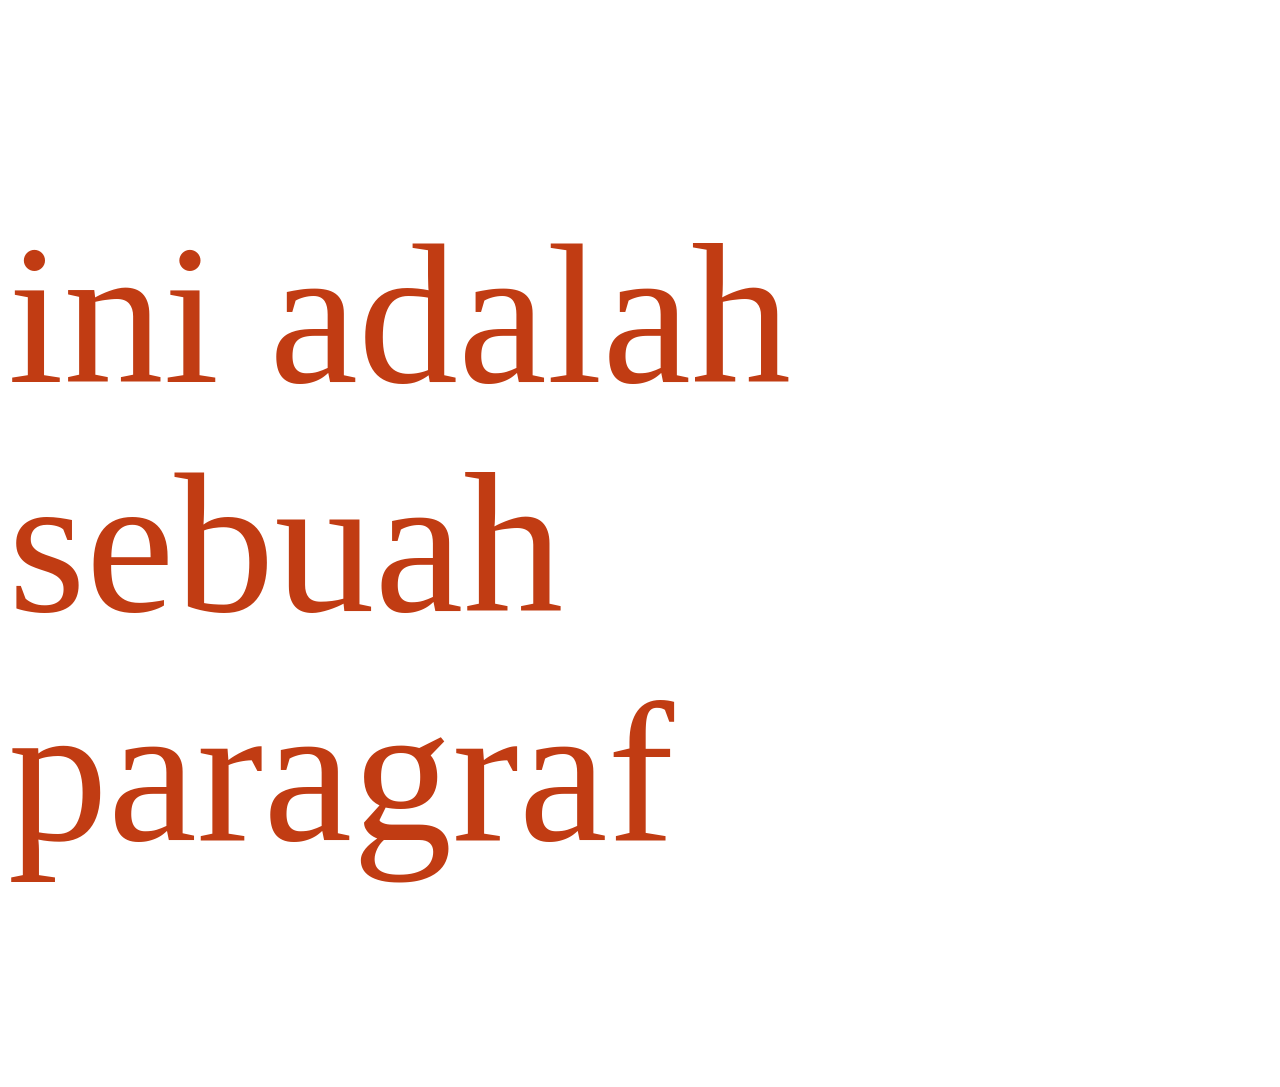
<file: internal.html>
<!DOCTYPE html>
<html>
    <head>
        <title> Internal css </title>
        <link rel="stylesheet" href="style.css">
        <style>
            p{color:rgb(193, 60, 19);font-family: fantasy;font-size: 200px;}
        </style>
    </head>
    <body>
        <p> ini adalah sebuah paragraf </p>
    </body>
</html>
</file>
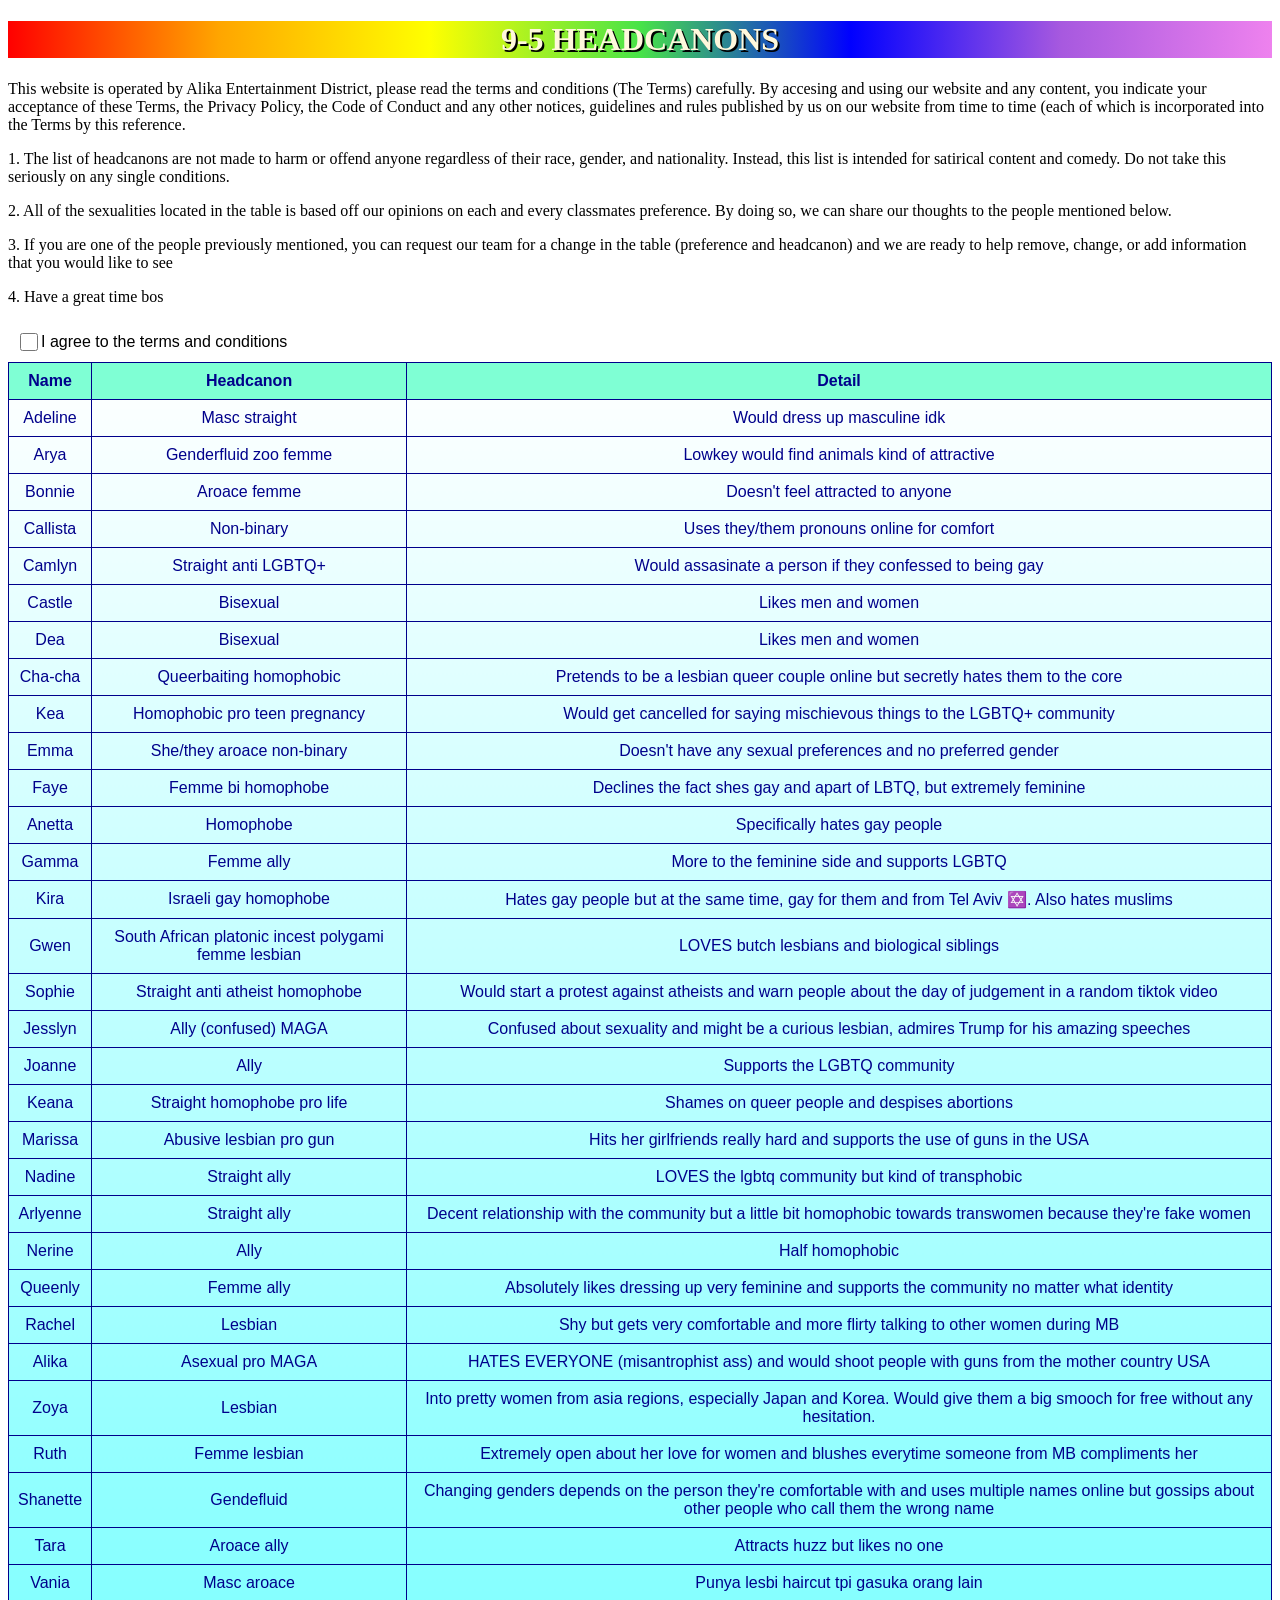
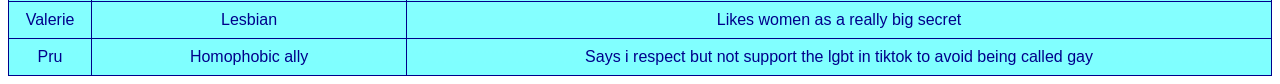
<file: listofhcs.html>
<!DOCTYPE html>
<html>
    <head>
        <title> List of Headcanons IX-5 </title>
        <link rel="stylesheet" href="listofhcs.css"
    </head>
    <h1> 9-5 HEADCANONS </h1>
        <p> This website is operated by Alika Entertainment District, please read the terms and conditions (The Terms) carefully. By accesing and using our website and any content, you indicate your acceptance of these Terms, the Privacy Policy, the Code of Conduct and any other notices, guidelines and rules published by us on our website from time to time (each of which is incorporated into the Terms by this reference. </p>
        <p> 1. The list of headcanons are not made to harm or offend anyone regardless of their race, gender, and nationality. Instead, this list is intended for satirical content and comedy. Do not take this seriously on any single conditions. </p>
        <p> 2. All of the sexualities located in the table is based off our opinions on each and every classmates preference. By doing so, we can share our thoughts to the people mentioned below. </p>
        <p> 3. If you are one of the people previously mentioned, you can request our team for a change in the table (preference and headcanon) and we are ready to help remove, change, or add information that you would like to see</p>
        <p> 4. Have a great time bos </p>
        <label class="standard-checkbox">
        <input type="checkbox" name="subscribe" value="yes">
        I agree to the terms and conditions
        </label>

        <body>
        <table>
            <tr>
            <th> Name </th>
            <th> Headcanon </th>
            <th> Detail</th>
            </tr>

            <tr>
            <td> Adeline </td>
            <td> Masc straight </td>
            <td> Would dress up masculine idk </td>
            </tr>

            <tr>
            <td> Arya </td>
            <td> Genderfluid zoo femme </td>
            <td> Lowkey would find animals kind of attractive </td>
            </tr>

            <tr>
            <td> Bonnie </td>
            <td> Aroace femme </td>
            <td> Doesn't feel attracted to anyone </td>
            </tr>

            <tr>
            <td> Callista </td>
            <td> Non-binary </td>
            <td> Uses they/them pronouns online for comfort </td>
            </tr>

            <tr>
            <td> Camlyn </td>
            <td> Straight anti LGBTQ+ </td>
            <td> Would assasinate a person if they confessed to being gay </td>
            </tr>

            <tr>
            <td> Castle </td>
            <td> Bisexual </td>
            <td> Likes men and women </td>
            </tr>

            <tr>
            <td> Dea </td>
            <td> Bisexual </td>
            <td> Likes men and women </td>
            </tr>

            <tr>
            <td> Cha-cha </td>
            <td> Queerbaiting homophobic </td>
            <td> Pretends to be a lesbian queer couple online but secretly hates them to the core </td>
            </tr>

            <tr>
            <td> Kea </td>
            <td> Homophobic pro teen pregnancy </td>
            <td> Would get cancelled for saying mischievous things to the LGBTQ+ community</td>
            </tr>

            <tr>
            <td> Emma </td>
            <td> She/they aroace non-binary </td>
            <td> Doesn't have any sexual preferences and no preferred gender </td>
            </tr>

            <tr>
            <td> Faye </td>
            <td> Femme bi homophobe </td>
            <td> Declines the fact shes gay and apart of LBTQ, but extremely feminine </td>
            </tr>

            <tr>
            <td> Anetta </td>
            <td> Homophobe </td>
            <td> Specifically hates gay people </td>
            </tr>

            <tr>
            <td> Gamma </td>
            <td> Femme ally </td>
            <td> More to the feminine side and supports LGBTQ</td>
            </tr>

            <tr>
            <td> Kira </td>
            <td> Israeli gay homophobe </td>
            <td> Hates gay people but at the same time, gay for them and from Tel Aviv ✡️. Also hates muslims </td>
            </tr>

            <tr>
            <td> Gwen </td>
            <td> South African platonic incest polygami femme lesbian </td>
            <td> LOVES butch lesbians and biological siblings </td>
            </tr>

            <tr>
            <td> Sophie </td>
            <td> Straight anti atheist homophobe </td>
            <td> Would start a protest against atheists and warn people about the day of judgement in a random tiktok video</td>
            </tr>

            <tr>
            <td> Jesslyn </td>
            <td> Ally (confused) MAGA </td>
            <td> Confused about sexuality and might be a curious lesbian, admires Trump for his amazing speeches </td>
            </tr>

            <tr>
            <td> Joanne </td>
            <td> Ally </td>
            <td> Supports the LGBTQ community </td>
            </tr>

            <tr>
            <td> Keana </td>
            <td> Straight homophobe pro life </td>
            <td> Shames on queer people and despises abortions </td>
            </tr>

            <tr>
            <td> Marissa </td>
            <td> Abusive lesbian pro gun </td>
            <td> Hits her girlfriends really hard and supports the use of guns in the USA </td>
            </tr>

            <tr>
            <td> Nadine </td>
            <td> Straight ally </td>
            <td> LOVES the lgbtq community but kind of transphobic </td>
            </tr>

            <tr>
            <td> Arlyenne </td>
            <td> Straight ally </td>
            <td> Decent relationship with the community but a little bit homophobic towards transwomen because they're fake women</td>
            </tr>

            <tr>
            <td> Nerine </td>
            <td> Ally </td>
            <td> Half homophobic </td>
            </tr>

            <tr>
            <td> Queenly </td>
            <td> Femme ally </td>
            <td> Absolutely likes dressing up very feminine and supports the community no matter what identity</td>
            </tr>

            <tr>
            <td> Rachel </td>
            <td> Lesbian </td>
            <td> Shy but gets very comfortable and more flirty talking to other women during MB </td>
            </tr>

            <tr>
            <td> Alika </td>
            <td> Asexual pro MAGA </td>
            <td> HATES EVERYONE (misantrophist ass) and would shoot people with guns from the mother country USA </td>
            </tr>

            <tr>
            <td> Zoya </td>
            <td> Lesbian </td>
            <td> Into pretty women from asia regions, especially Japan and Korea. Would give them a big smooch for free without any hesitation. </td>
            </tr>

            <tr>
            <td> Ruth </td>
            <td> Femme lesbian </td>
            <td> Extremely open about her love for women and blushes everytime someone from MB compliments her </td>
            </tr>

            <tr>
            <td> Shanette </td>
            <td> Gendefluid </td>
            <td> Changing genders depends on the person they're comfortable with and uses multiple names online but gossips about other people who call them the wrong name </td>
            </tr>

            <tr>
            <td> Tara </td>
            <td> Aroace ally </td>
            <td> Attracts huzz but likes no one </td>
            </tr>

            <tr>
            <td> Vania </td>
            <td> Masc aroace </td>
            <td> Punya lesbi haircut tpi gasuka orang lain </td>
            </tr>

            <tr>
            <td> Valerie </td>
            <td> Lesbian </td>
            <td> Likes women as a really big secret </td>
            </tr>

            <tr>
            <td> Pru </td>
            <td> Homophobic ally </td>
            <td> Says i respect but not support the lgbt in tiktok to avoid being called gay </td>
            </tr>
        </table>
        </body>
</html>
</file>
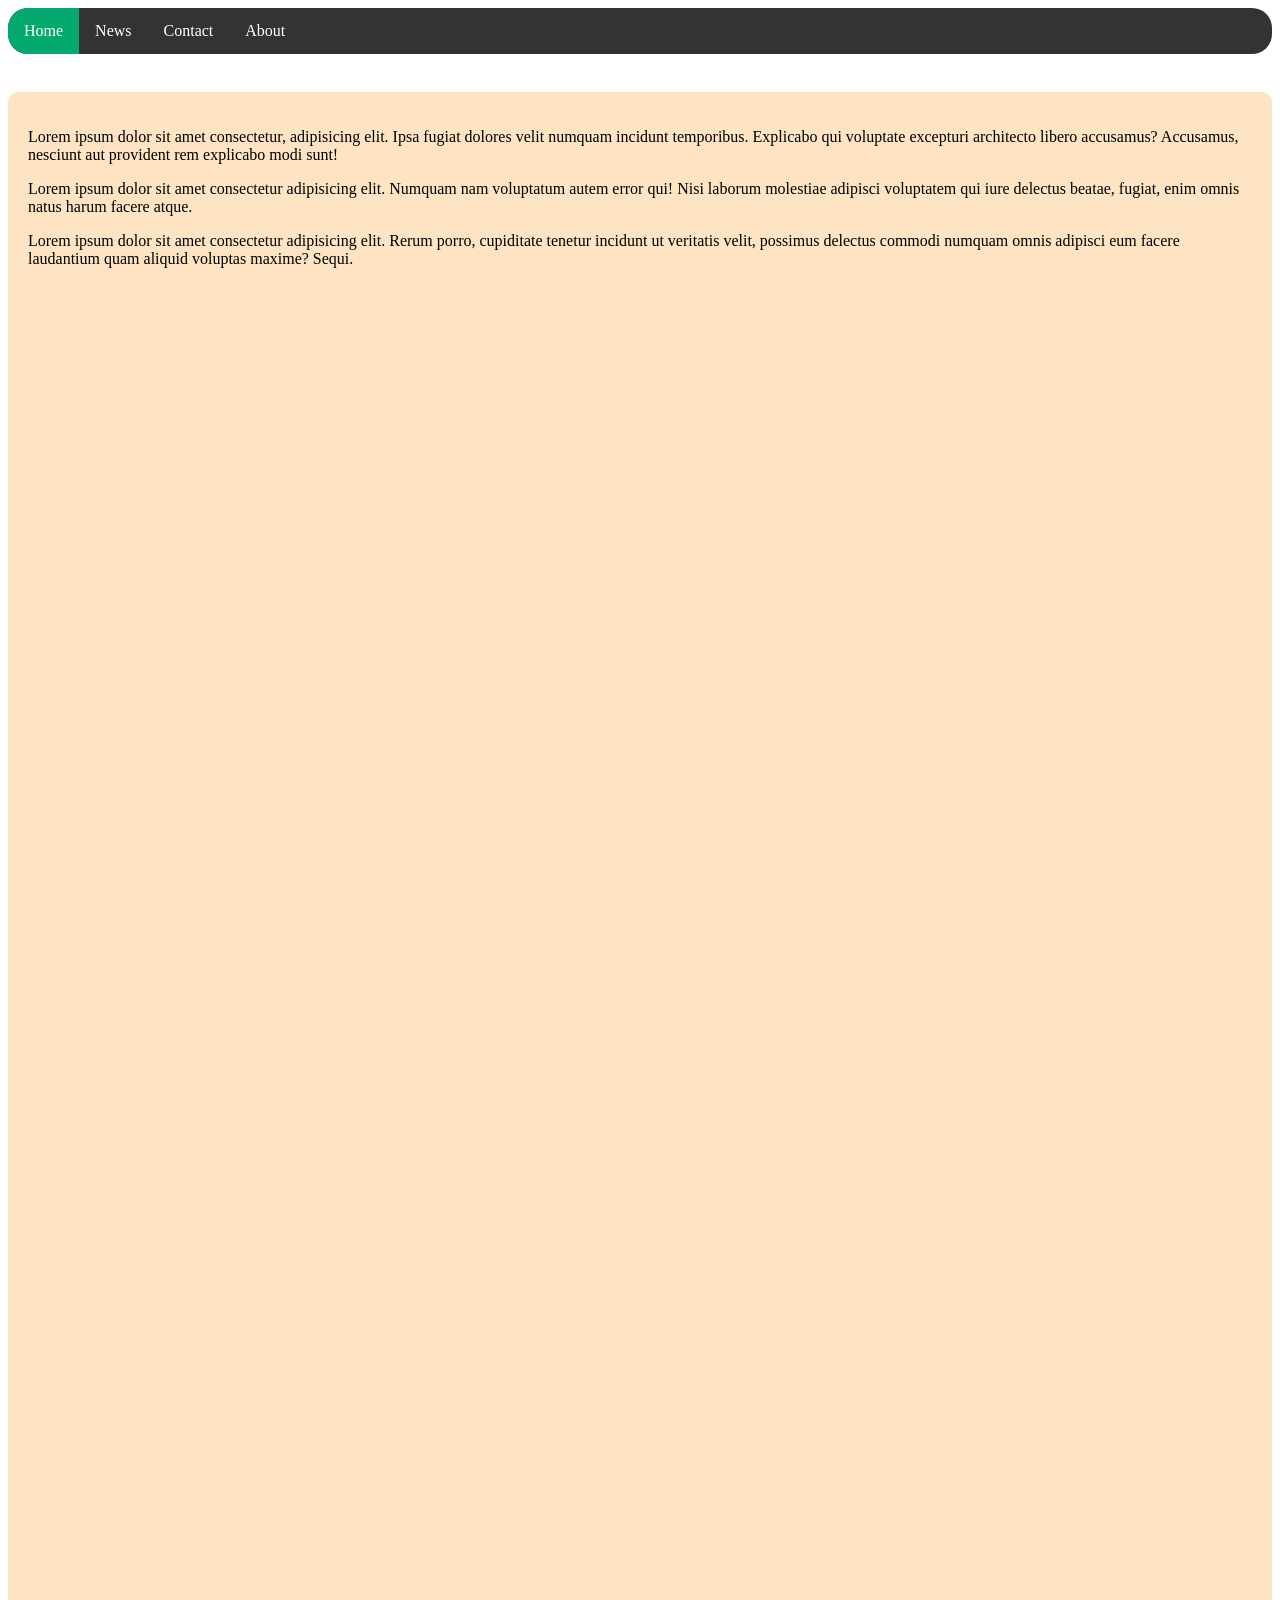
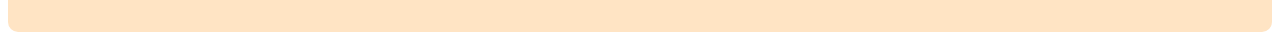
<file: nav_horizontal.html>
<!DOCTYPE html>
<html>
<head>
    <link rel="stylesheet" href="nav_horizontal.css">
</head>
<body>
<ul>
<li><a class="active"
href="#home">Home</a></li>
<li><a href="#news">News</a></li>
<li><a href="#contact">Contact</a></li>
<li><a href="#about">About</a></li>
</ul>

<div style="margin-top: 3%; padding: 20px; height: 1500px; background-color: bisque; border-radius: 10px;">
    <p> Lorem ipsum dolor sit amet consectetur, adipisicing elit. Ipsa fugiat dolores velit numquam incidunt temporibus. Explicabo qui voluptate excepturi architecto libero accusamus? Accusamus, nesciunt aut provident rem explicabo modi sunt! </p>
    <p> Lorem ipsum dolor sit amet consectetur adipisicing elit. Numquam nam voluptatum autem error qui! Nisi laborum molestiae adipisci voluptatem qui iure delectus beatae, fugiat, enim omnis natus harum facere atque. </p>
    <p> Lorem ipsum dolor sit amet consectetur adipisicing elit. Rerum porro, cupiditate tenetur incidunt ut veritatis velit, possimus delectus commodi numquam omnis adipisci eum facere laudantium quam aliquid voluptas maxime? Sequi. </p>
</div>

</body>
</html>
</file>
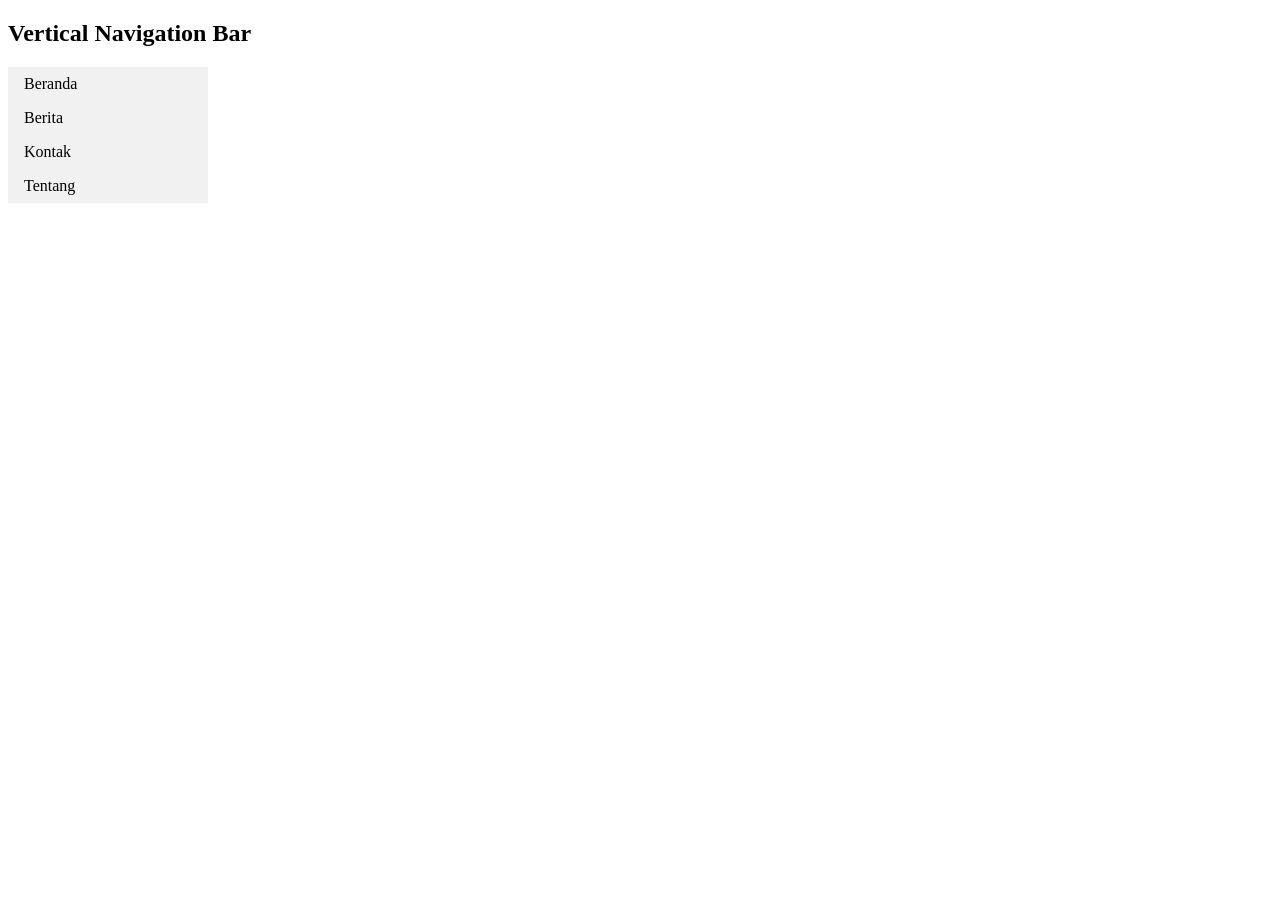
<file: nav_vert.html>
<!DOCTYPE html>
<html>
<head>
<link rel="stylesheet" href="nav_vert.css">
</head>
<body>
<h2>Vertical Navigation Bar</h2>
<ul>
<li><a href="#home">Beranda</a></li>
<li><a href="#news">Berita</a></li>
<li><a href="#contact">Kontak</a></li>
<li><a href="#about">Tentang</a></li>
</ul>
</body>
</html>
</file>
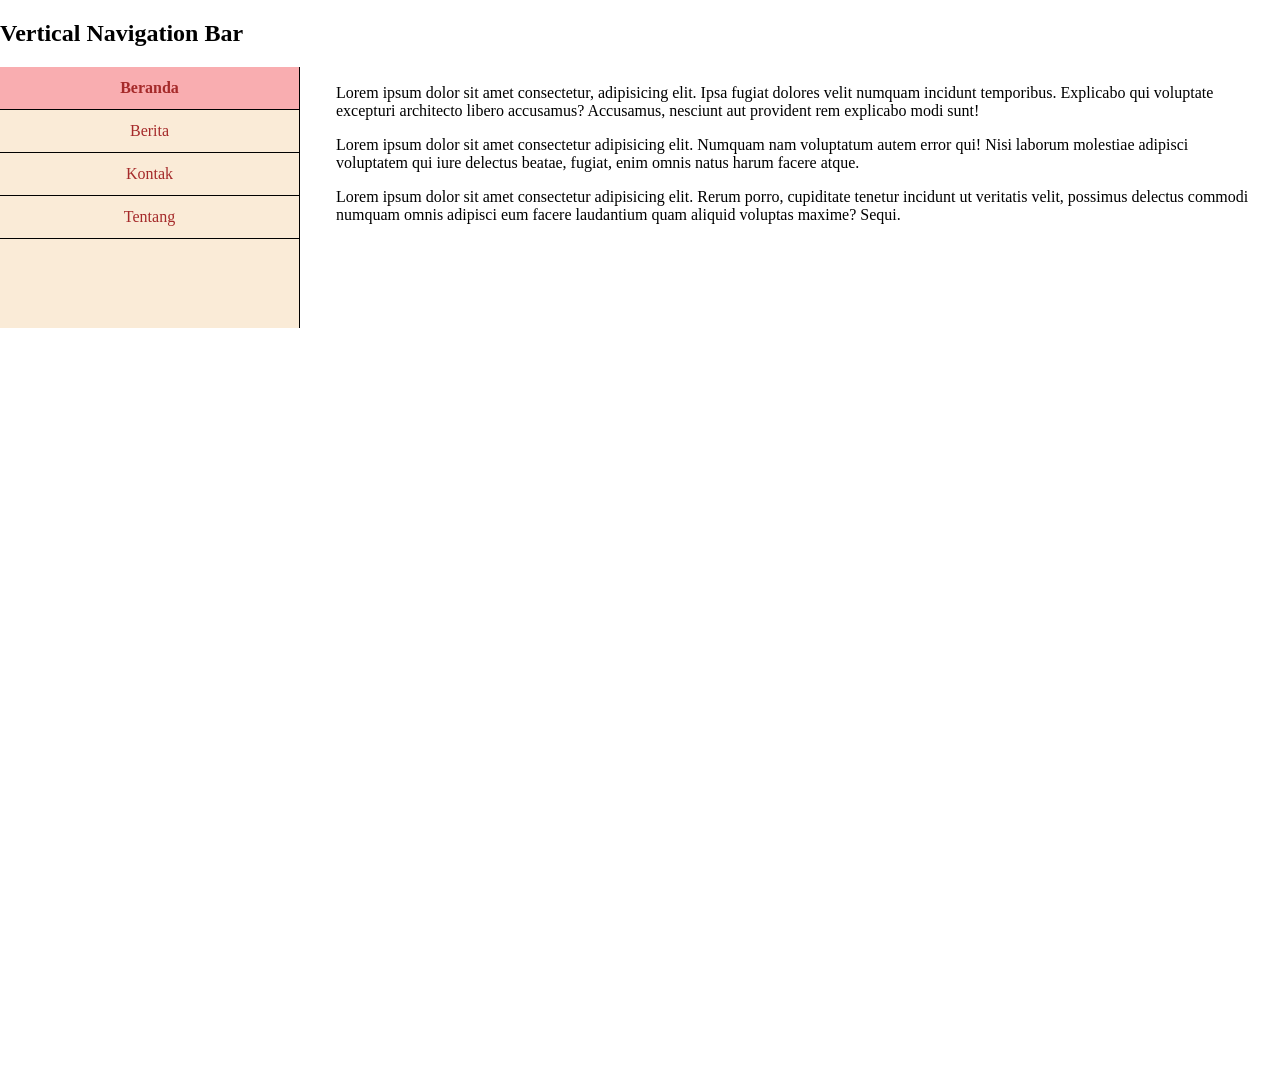
<file: nav_vertical.html>
<!DOCTYPE html>
<html>
<head>
<link rel="stylesheet" href="nav_vertical.css">
</head>
<body>
<h2>Vertical Navigation Bar</h2>
<ul>
<li><a class="active" href="#home">Beranda</a></li>
<li><a href="#news">Berita</a></li>
<li><a href="#contact">Kontak</a></li>
<li><a href="#about">Tentang</a></li>
</ul>

<div style="margin-left: 25%; padding: 1px 16px; height: 1000px;">
    <p> Lorem ipsum dolor sit amet consectetur, adipisicing elit. Ipsa fugiat dolores velit numquam incidunt temporibus. Explicabo qui voluptate excepturi architecto libero accusamus? Accusamus, nesciunt aut provident rem explicabo modi sunt! </p>
    <p> Lorem ipsum dolor sit amet consectetur adipisicing elit. Numquam nam voluptatum autem error qui! Nisi laborum molestiae adipisci voluptatem qui iure delectus beatae, fugiat, enim omnis natus harum facere atque. </p>
    <p> Lorem ipsum dolor sit amet consectetur adipisicing elit. Rerum porro, cupiditate tenetur incidunt ut veritatis velit, possimus delectus commodi numquam omnis adipisci eum facere laudantium quam aliquid voluptas maxime? Sequi. </p>
</div>


</body>
</html>
</file>
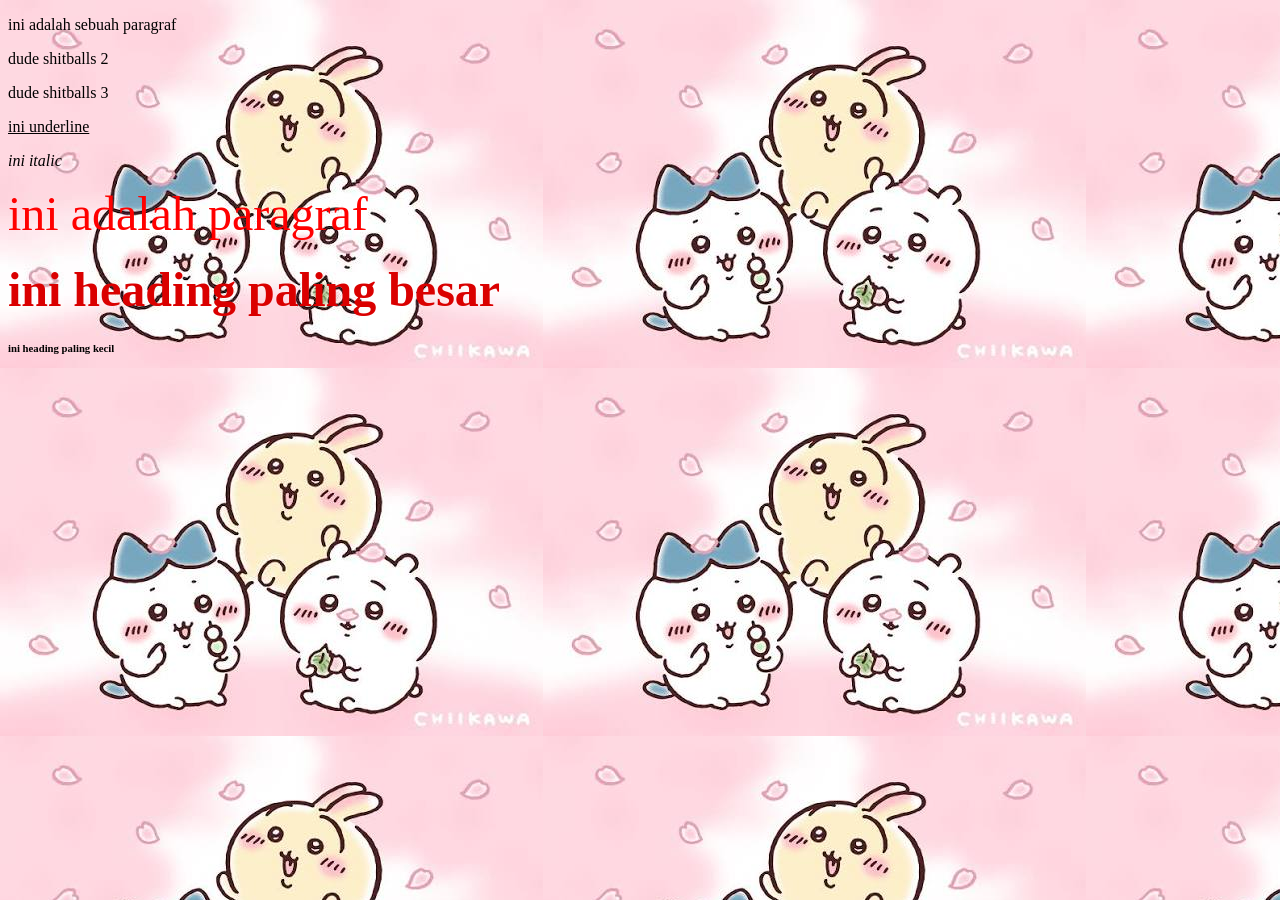
<file: pengenalan1.html>
<!DOCTYPE html>
<html>
<head>
    <title> Pengenalan HTML dan CSS </title>
</head>
<body background="piinkawa.jpg">
    <!-- property untuk membuat warna pada background : bgcolor="blue" -->
    <!-- property untuk mmebuat bg gamber : background= "nama file gambar" -->
    <!-- body utk isi web -->
     <!-- tag untuk membuat paragraf : <p> </p> -->
      <p> ini adalah sebuah paragraf </p>
      <p> dude shitballs 2 </p>
      <p> dude shitballs 3</p>
    
      
      <p> <u> ini underline </u> </p>
      <i> ini italic </i>

      <p><font color="red" size="12" outline="white="> ini adalah paragraf </font></p>

      <!-- tag untuk membuat judul/heading : <h1> </h1> ... <h6> </h6> -->
       <h1> <font color="dark pink" size="9">ini heading paling besar</font></h1>
       <h6> ini heading paling kecil </h6>

      
      
</body>




</html>
</file>
<file: style.css>
h1{
    color:aquamarine;
    font-family:Georgia, 'Times New Roman', Times, serif;
    text-decoration: overline;
    text-align: center;
}
h2{
    text-decoration: line-through;
    text-decoration-color:darkslategray;
    text-decoration-style:dotted;
    text-align: center;
}
h3{
    text-decoration: underline;
    text-decoration-style:double;
    text-align: center;
}
p.a{
    color:darkcyan;
    text-align: center;
    
}
p.b{
    color:rgb(59, 142, 34);
    text-align: center;
}
p.c{
    color:darkslategray;
    text-align: center;
    
}
p.d{
    color:goldenrod;
    text-align: center;
    background-color: rgb(205, 240, 255);
}
p.ex{
    color: midnightblue;
    text-align: center;
    text-decoration-style: inherit;
}
</file>
<file: listofhcs.css>
h1{
    text-align: center;
    text-shadow: 2px 2px black;
    background: linear-gradient(to right, red, orange, yellow, rgb(72, 227, 72), blue, rgb(167, 89, 223), violet);
    color: cornsilk;
}

table, th, td{
    border:01px solid;
}

th, td{
    text-align: center;
    padding: 9px;
}

th{
    background-color: aquamarine;
}
tr:hover {
    background-color: rgb(252, 156, 207);
}

table{
    width: 100%;
    border-collapse:collapse;
    color:darkblue;
    background: linear-gradient(to bottom, white, rgb(126, 255, 255));
    font-family: 'Segoe UI', Tahoma, Geneva, Verdana, sans-serif;
}


.standard-checkbox {
  font-family: sans-serif;
  display: flex;
  align-items: center;
  padding: 8px;
  cursor: pointer;
}

.standard-checkbox input {
  width: 18px;
  height: 18px;
  cursor: pointer;
}
</file>
<file: nav_horizontal.css>
ul {
list-style-type: none;
margin: 0;
padding: 0;
overflow: hidden;
background-color: #333;
border-radius: 20px;
}

li {
float: left;
}

li a {
display: block;
color: white;
text-align: center;
padding: 14px 16px;


text-decoration: none;
}

li a:hover:not(.active) {
background-color: #111;
}

.active {
background-color: #04AA6D;
}
</file>
<file: nav_vert.css>
ul {
list-style-type: none;
margin: 0;
padding: 0;
width: 200px;
background-color: #f1f1f1;
}

li a {
display: block;
color: #000;
padding: 8px 16px;
text-decoration: none;
}

li a:hover {
background-color: #555;
color: white;
}
</file>
<file: nav_vertical.css>
body{
    margin: 0;
}



ul{
    list-style-type: none;
    margin: 0;
    padding: 0;
    width: 300px;
    background-color: antiquewhite;
    position: fixed;
    height: 29%;
    border-right: 1px solid black;
    box-sizing: border-box;
}

li a{
    display: block;
    color: brown;
    text-decoration: none;
    padding: 12px 16px; 
}

li{
    text-align: center;
    border-bottom: 1px solid black;
}


li a.active{
    background-color: rgb(249, 173, 176);
    font-weight: bold;
    color: brown;
}

li a:hover:not(.active){
    background-color: honeydew;
    color: brown;
}
</file>
